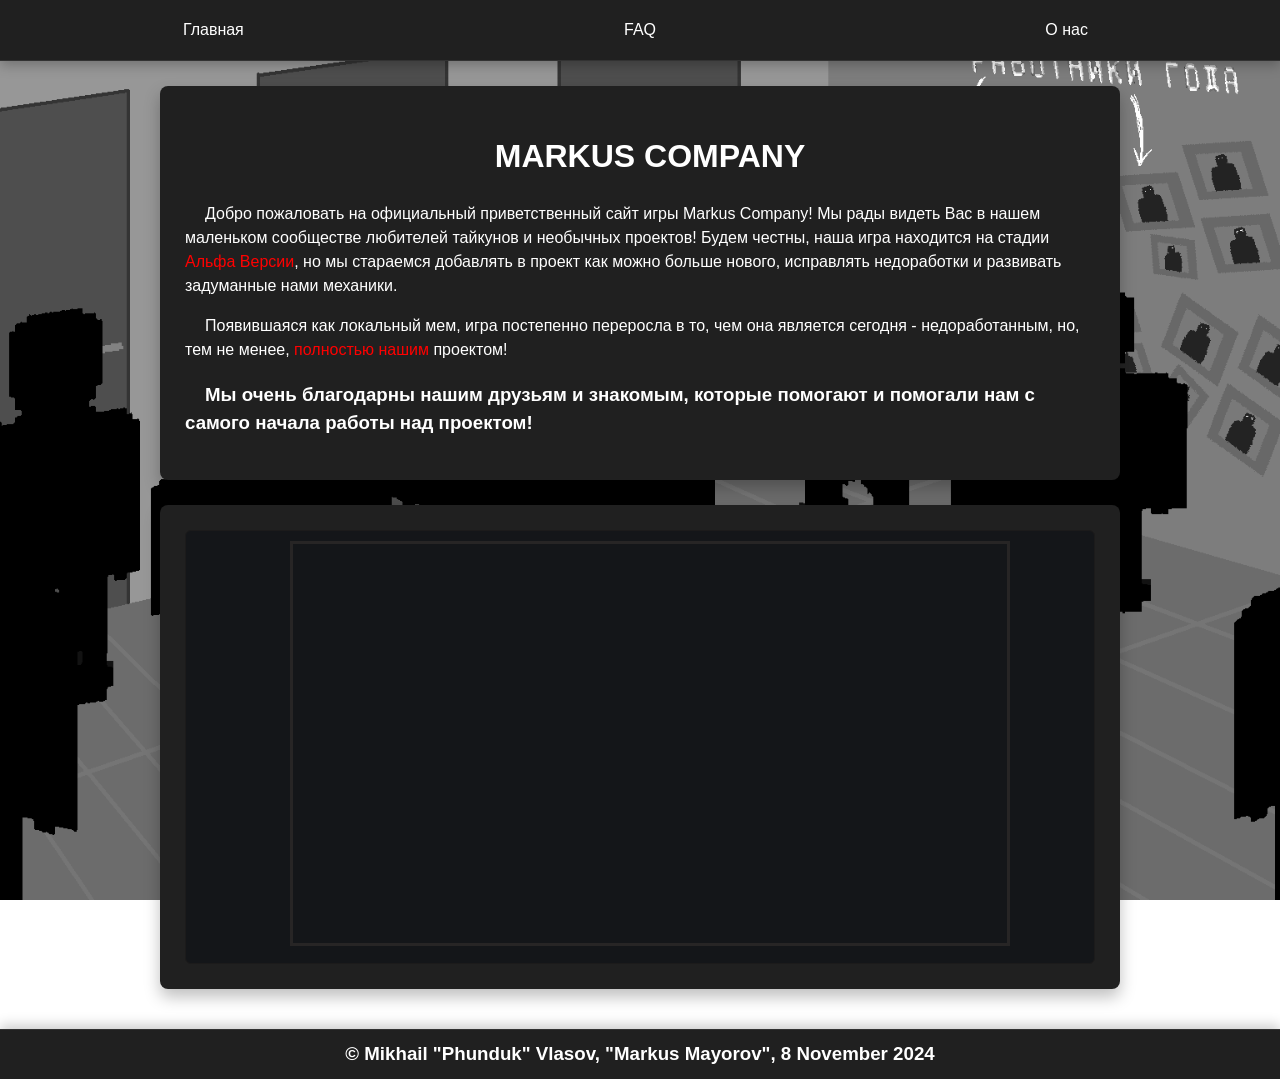
<file: index.html>
<!DOCTYPE html>
<html lang="en">
<head>
    <meta charset="UTF-8">
    <link href="Resources/Logo_001.ico" rel="icon">
    <link href="CSS/Main.css" rel="stylesheet">
    <title>Markus Company - Главная Страница</title>
</head>
<body>
<header class="main_header">
<nav class="menu">
    <ul>

        <li>
            <a href="index.html">Главная</a>
        </li>

        <li>
            <a href="MC_FAQ.html">FAQ</a>
        </li>

        <li class="dropdown">
            <a href="#">О нас</a>

            <ul class="dropdown-content">
                <li>
                    <a href="https://rutube.ru/channel/68923769/videos/">
                        <span class="menu-text">Rutube</span>
                        <img class="icon"
                             src="Resources/RutubeButton.png"
                             alt="Rutube">
                    </a>
                </li>
            </ul>
        </li>

    </ul>
</nav>
</header>
    
    <div class="TextBox">
        
        <H1 class="basic-article-header">MARKUS COMPANY</H1>
        <p>
        Добро пожаловать на официальный приветственный сайт игры Markus Company! Мы рады видеть Вас в нашем маленьком сообществе любителей тайкунов и необычных проектов! Будем честны, наша игра находится на стадии <font color="red">Альфа Версии</font>, но мы стараемся добавлять в проект как можно больше нового, исправлять недоработки и развивать задуманные нами механики.
        </p>
        <p>
            Появившаяся как локальный мем, игра постепенно переросла в то, чем она является сегодня - недоработанным, но, тем не менее, <font color="red">полностью нашим</font> проектом!
        </p>
        <h3>Мы очень благодарны нашим друзьям и знакомым, которые помогают и помогали нам с самого начала работы над проектом!</h3>        
        </div>
    
        <div class="TextBox">
            <center><div class="video-player"><iframe width="720" height="405" style="border: solid #272525;" src="https://rutube.ru/play/embed/a9157bb1ce5d7b39715767cef4f9a3f3?skinColor=E53935"  allow="clipboard-write; autoplay" webkitAllowFullScreen mozallowfullscreen allowFullScreen></iframe></div></center>
        </div>
    
    <div class="footer">
        
        <h3>© Mikhail "Phunduk" Vlasov, "Markus Mayorov", 8 November 2024</h3>
        
    </div>
    
    
</body>
</html>
</file>
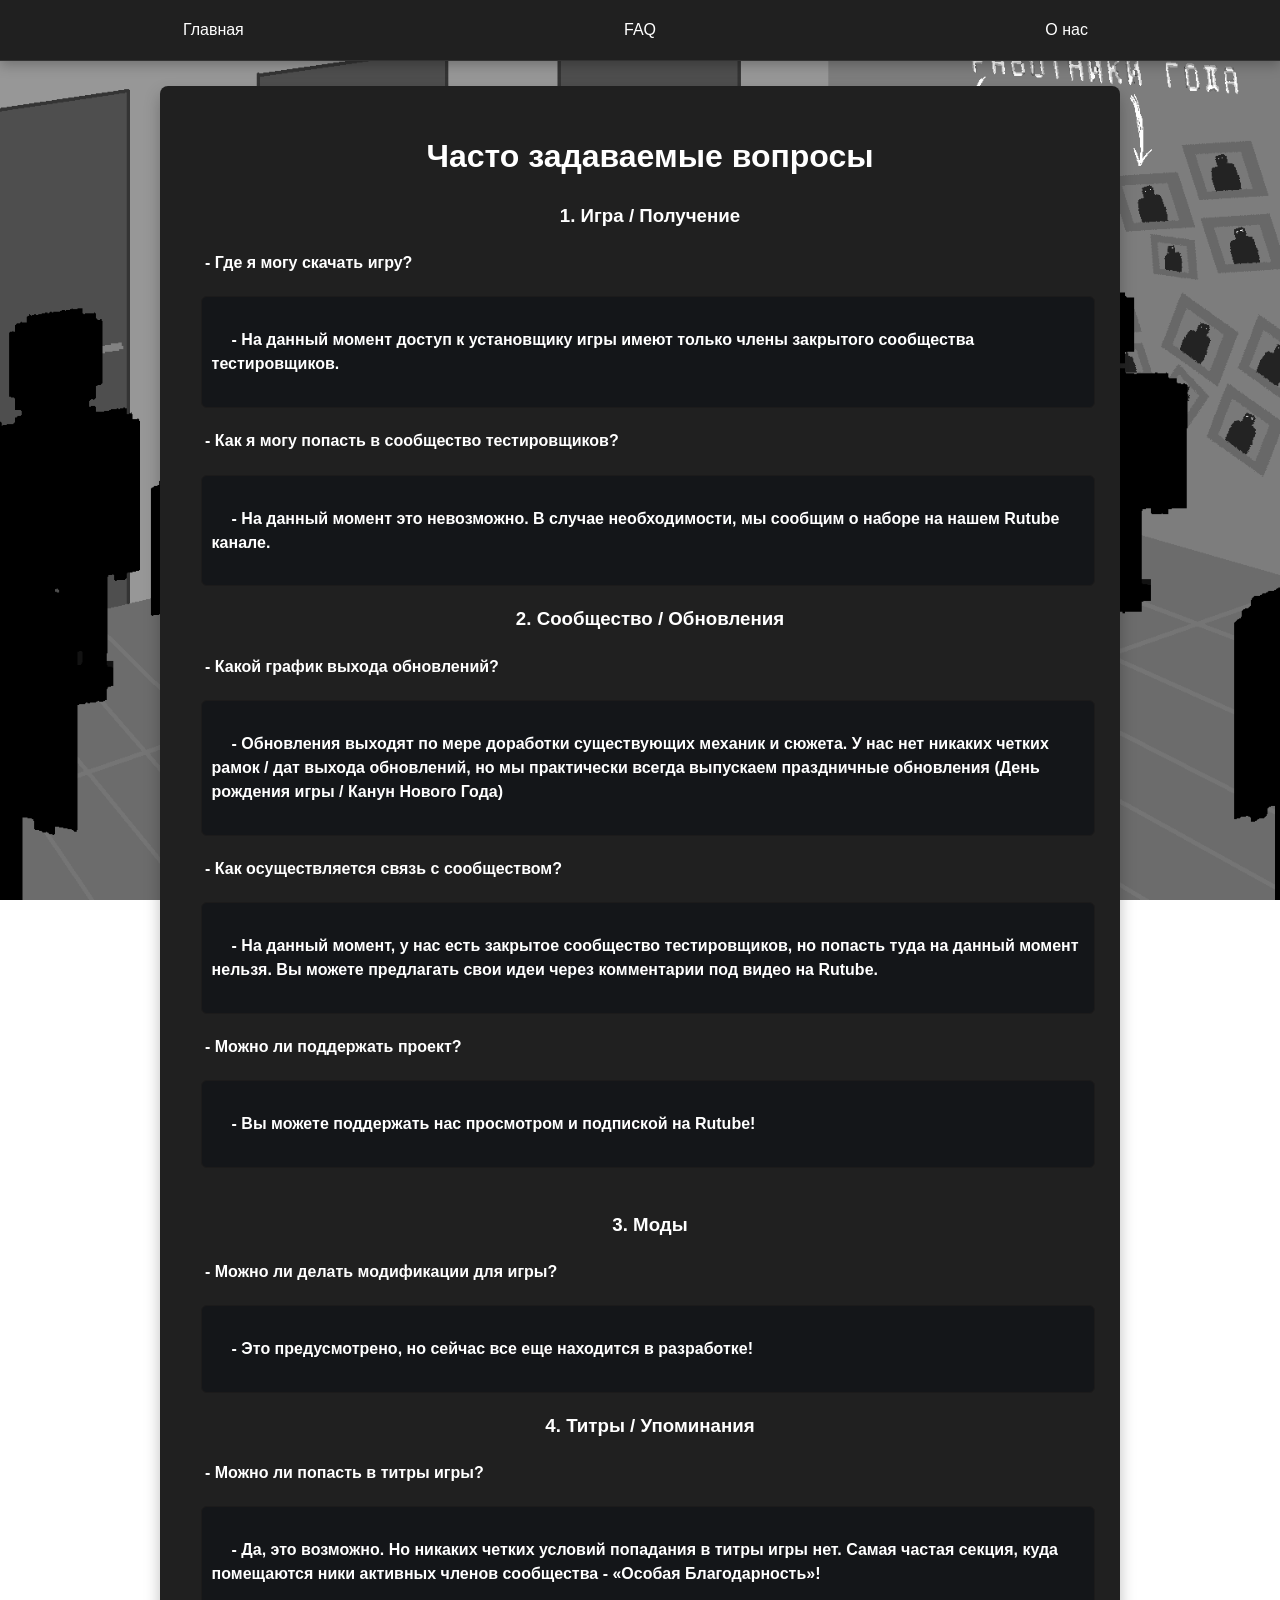
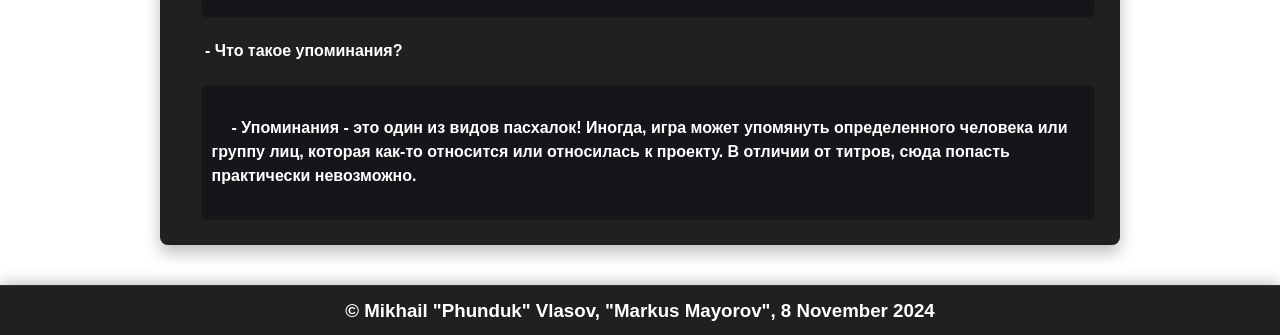
<file: MC_FAQ.html>
<!DOCTYPE html>
<html lang="en">
<head>
    <meta charset="UTF-8">
    <link href="Resources/Logo_001.ico" rel="icon">
    <link href="CSS/Main.css" rel="stylesheet">
    <title>Markus Company - FAQ</title>
</head>
<body>
<header class="main_header">
<nav class="menu">
    <ul>

        <li>
            <a href="index.html">Главная</a>
        </li>

        <li>
            <a href="MC_FAQ.html">FAQ</a>
        </li>

        <li class="dropdown">
            <a href="#">О нас</a>

            <ul class="dropdown-content">
                <li>
                    <a href="https://rutube.ru/channel/68923769/videos/">
                        <span class="menu-text">Rutube</span>
                        <img class="icon"
                             src="Resources/RutubeButton.png"
                             alt="Rutube">
                    </a>
                </li>
            </ul>
        </li>

    </ul>
</nav>
</header>
    
    <div class="TextBox">
        
        <h1 class="basic-article-header">Часто задаваемые вопросы</h1>
        <h3 class="basic-article-header">1. Игра / Получение</h3>
        <h4>- Где я могу скачать игру?</h4>
        <div class="answer-block"><h4>- На данный момент доступ к установщику игры имеют только члены закрытого сообщества тестировщиков.</h4></div>
        <h4>- Как я могу попасть в сообщество тестировщиков?</h4>
        <div class="answer-block"><h4>- На данный момент это невозможно. В случае необходимости, мы сообщим о наборе на нашем Rutube канале.</h4></div>
        <h3 class="basic-article-header">2. Сообщество / Обновления</h3>
        <h4>- Какой график выхода обновлений?</h4>
        <div class="answer-block"><h4>- Обновления выходят по мере доработки существующих механик и сюжета. У нас нет никаких четких рамок / дат выхода обновлений, 
            но мы практически всегда выпускаем праздничные обновления (День рождения игры / Канун Нового Года)</h4></div>
        <h4>- Как осуществляется связь с сообществом?</h4>
        <div class="answer-block">
        <h4>
            - На данный момент, у нас есть закрытое сообщество тестировщиков, но попасть туда на данный момент нельзя. Вы можете предлагать свои идеи через комментарии под видео на Rutube.
        </h4>
        </div>
        <h4>- Можно ли поддержать проект?</h4>
        <div class="answer-block"><h4>- Вы можете поддержать нас просмотром и подпиской на Rutube!</h4></div>
        <br>
        <h3 class="basic-article-header">3. Моды </h3>
        <h4>- Можно ли делать модификации для игры?</h4>
        <div class="answer-block"><h4>- Это предусмотрено, но сейчас все еще находится в разработке!</h4></div>
        <h3 class="basic-article-header">4. Титры / Упоминания</h3>
        <h4>- Можно ли попасть в титры игры?</h4>
        <div class="answer-block"><h4>- Да, 
            это возможно. Но никаких четких условий попадания в титры игры нет. Самая частая секция, куда помещаются ники активных членов сообщества - «Особая Благодарность»!</h4></div>
        
        <h4>- Что такое упоминания?</h4>
        <div class="answer-block"><h4>- Упоминания - это один из видов пасхалок! Иногда, игра может упомянуть определенного человека или группу лиц, которая как-то относится или относилась к проекту.
            В отличии от титров, сюда попасть практически невозможно.</h4></div>
        
        </div>
    
    <div class="footer">
        
        <h3>© Mikhail "Phunduk" Vlasov, "Markus Mayorov", 8 November 2024</h3>
        
    </div>
    
    
</body>
</html>
</file>
<file: CSS/Main.css>
* {
    cursor: url("../Resources/Cursor.png"), auto;
    box-sizing: border-box;
}

body {
    margin: 0;
    padding: 0;
    min-height: 100vh;

    background: url("../Resources/Background.png") center/cover fixed no-repeat;

    font-family: Arial, Helvetica, sans-serif;
    color: #fff;
    line-height: 1.5;
}

.basic-article-header {
    text-align: center;
}

.answer-block,
.video-player {
    background: #141619;
    border: 1px solid #1c1b1b;
    border-radius: 6px;
}

.answer-block {
    margin-left: 1em;
    padding: .6em;

    transition:
        background-color .25s ease,
        border-color .25s ease,
        box-shadow .25s ease,
        transform .25s ease;
}

.answer-block:hover {
    background: #070707;
    border-color: #101010;
    box-shadow: 0 8px 16px rgba(0,0,0,.25);
    transform: translateY(-2px);
}

.video-player {
    padding: .6em;
}

.menu {
    position: sticky;
    top: 0;
    z-index: 1000;

    width: 100%;

    background: #202020;
    border-bottom: 1px solid rgba(255,255,255,.08);
    box-shadow: 0 4px 12px rgba(0,0,0,.25);
}

.menu ul {
    display: flex;
    margin: 0;
    padding: 0;
    list-style: none;
}

.menu > ul > li {
    position: relative;
    flex: 1;
}

.menu a {
    display: flex;
    justify-content: center;
    align-items: center;
    gap: 8px;

    width: 100%;
    height: 60px;

    padding: 0 18px;

    color: #fff;
    text-decoration: none;
    user-select: none;

    transition:
        background-color .25s ease,
        color .25s ease;
}

.menu > ul > li > a:hover {
    background: #511515;
}

.dropdown-content {
    position: absolute;
    top: 100%;
    left: 50%;

    display: flex;
    flex-direction: column;

    min-width: 260px;

    margin: 0;
    padding: 6px 0;

    list-style: none;

    background: #202020;

    border: 1px solid rgba(255,255,255,.08);
    border-radius: 8px;

    box-shadow: 0 10px 24px rgba(0,0,0,.35);

    opacity: 0;
    visibility: hidden;
    pointer-events: none;

    transform: translate(-50%, 10px);

    transition:
        opacity .25s ease,
        transform .25s ease,
        visibility .25s ease;
}

.dropdown:hover > .dropdown-content {
    opacity: 1;
    visibility: visible;
    pointer-events: auto;
    transform: translate(-50%, 0);
}

.dropdown-content li {
    width: 100%;
}

.dropdown-content li a {
    justify-content: space-between;
    padding: 12px 16px;
}

.dropdown-content li a:hover {
    background: #511515;
}

.dropdown-content .menu-text {
    flex: 1;
    text-align: left;
}

.icon {
    width: 22px;
    height: 22px;

    margin-left: 10px;

    object-fit: contain;

    opacity: .9;

    transition:
        opacity .25s ease,
        transform .25s ease;
}

.dropdown-content li a:hover .icon {
    opacity: 1;
    transform: translateX(4px);
}

.TextBox {
    width: 75%;
    min-height: 150px;

    margin: 25px auto;
    padding: 25px;

    text-indent: 1.25em;

    background: #202020;
    border-radius: 8px;
    box-shadow: 0 8px 16px rgba(0,0,0,.25);

    color: #fff;
}

.footer {
    display: flex;
    justify-content: center;
    align-items: center;

    width: 100%;
    height: 50px;

    margin-top: 40px;

    background: #202020;
    border-top: 1px solid rgba(255,255,255,.08);
    box-shadow: 0 -4px 12px rgba(0,0,0,.2);

    transition: background-color .25s ease;
}

.footer:hover {
    background: #252525;
}
</file>
